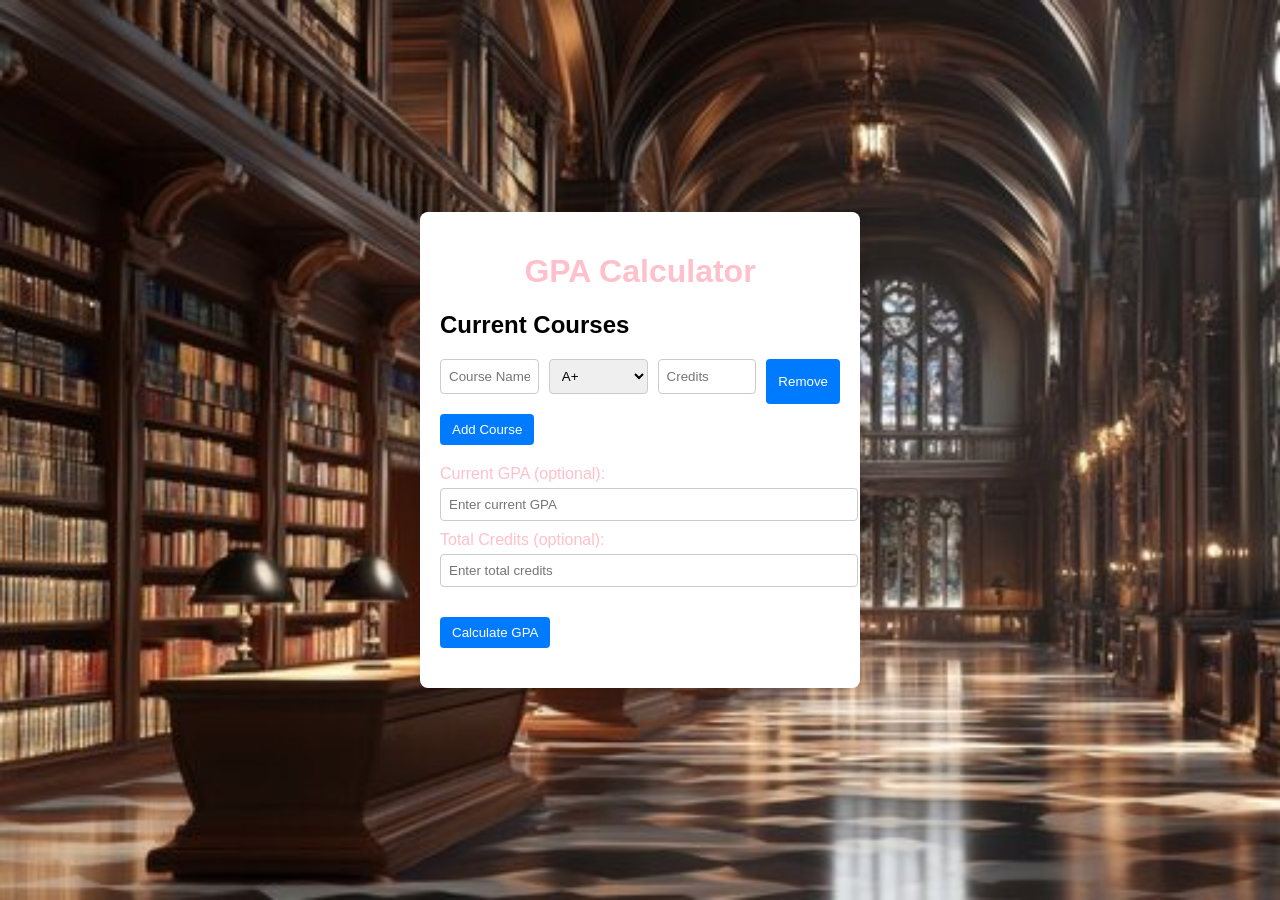
<file: index.HTML>
<!DOCTYPE html>
<html lang="en">
<head>
  <meta charset="UTF-8">
  <meta name="viewport" content="width=device-width, initial-scale=1.0">
  
  <link rel="stylesheet" href="styles.css">
  <title>For Pandang GPA Calculator </title>
</head>
<body>
  <div class="container">
    <h1>GPA Calculator</h1>
    
    <div class="course-input">
      <h2> Current Courses</h2>
      <div id="courses">
        <!-- Default course input -->
        <div class="course">
          <input type="text" class="course-name" placeholder="Course Name">
          <select class="grade">
            <option value="A+">A+</option>
            <option value="A">A</option>
            <option value="A-">A-</option>
            <option value="B+">B+</option>
            <option value="B">B</option>
            <option value="B-">B-</option>
            <option value="C+">C+</option>
            <option value="C">C</option>
            <option value="C-">C-</option>
            <option value="D+">D+</option>
            <option value="D">D</option>
            <option value="F">F</option>
          </select>
          <input type="number" class="credits" step="0.5" placeholder="Credits">
          <button class="remove-course">Remove</button>
        </div>
      </div>
      <button id="add-course">Add Course</button>
    </div>

    <div class="input-section">
      <label for="current-gpa">Current GPA (optional):</label>
      <input type="number" id="current-gpa" step="0.01" placeholder="Enter current GPA">
      <label for="total-credits">Total Credits (optional):</label>
      <input type="number" id="total-credits" step="0.5" placeholder="Enter total credits">
    </div>
    <button id="calculate-gpa">Calculate GPA</button>
    <div id="result"></div>
  </div>
  <script src="script.js"></script>
</body>
</html>
</file>
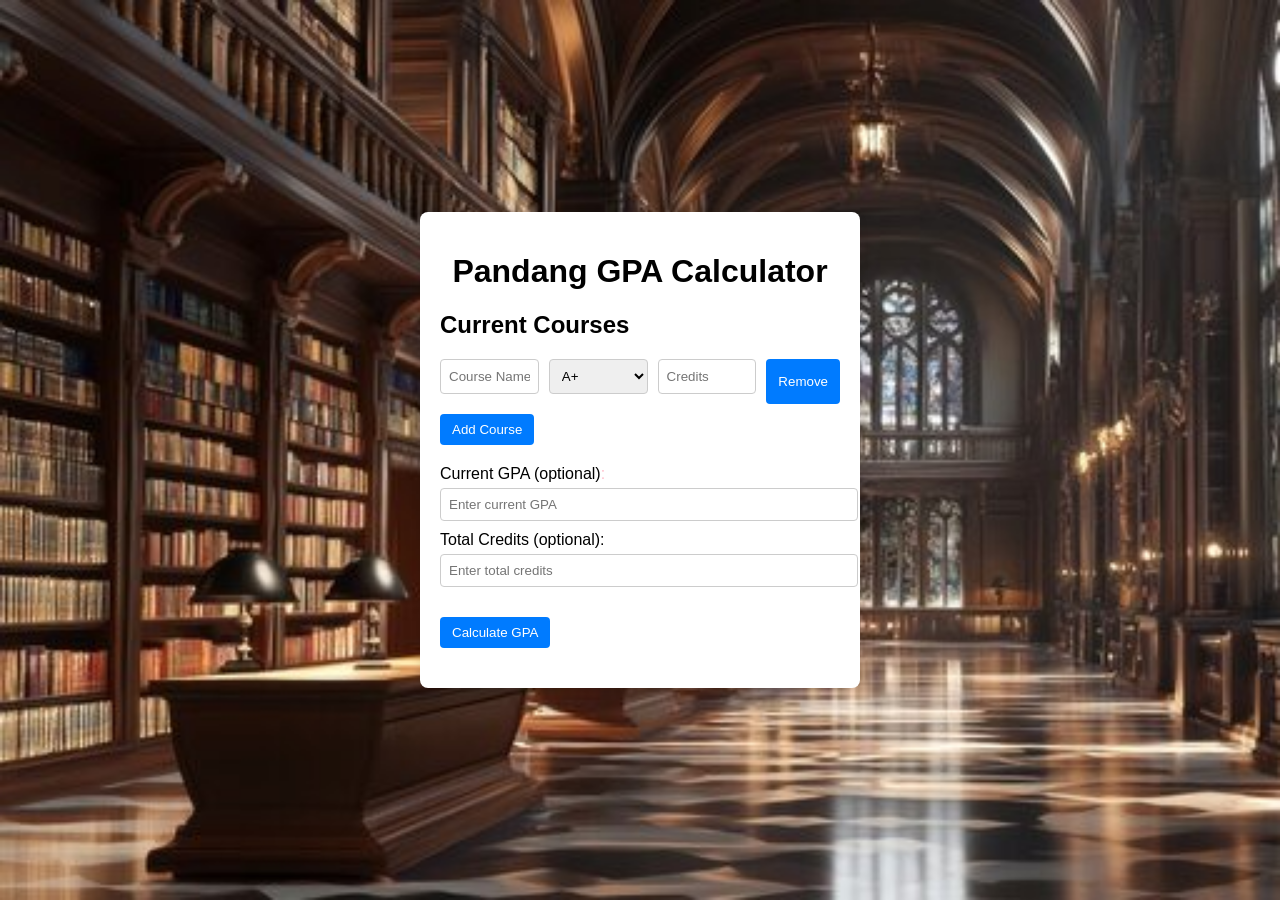
<file: index.html>
<!DOCTYPE html>
<html lang="en">
<head>
  <meta charset="UTF-8">
  <meta name="viewport" content="width=device-width, initial-scale=1.0">
  
  <link rel="stylesheet" href="styles.css">
  <title>For Pandang GPA Calculator </title>
</head>
<body>
  <div class="container">
    <h1> <span class="color">Pandang GPA Calculator</span> </h1>
    
    <div class="course-input">
      <h2> <span class="color">Current Courses</span></h2>
      <div id="courses">
        <!-- Default course input -->
        <div class="course">
          <input type="text" class="course-name" placeholder="Course Name">
          <select class="grade">
            <option value="A+">A+</option>
            <option value="A">A</option>
            <option value="A-">A-</option>
            <option value="B+">B+</option>
            <option value="B">B</option>
            <option value="B-">B-</option>
            <option value="C+">C+</option>
            <option value="C">C</option>
            <option value="C-">C-</option>
            <option value="D+">D+</option>
            <option value="D">D</option>
            <option value="F">F</option>
          </select>
          <input type="number" class="credits" step="0.5" placeholder="Credits">
          <button class="remove-course">Remove</button>
        </div>
      </div>
      <button id="add-course">Add Course</button>
    </div>

    <div class="input-section">
      <label for="current-gpa"> <span class="color">Current GPA (optional)</span>:</label>
      <input type="number" id="current-gpa" step="0.01" placeholder="Enter current GPA">
      <label for="total-credits"> <span class="color">Total Credits (optional): </span></label>
      <input type="number" id="total-credits" step="0.5" placeholder="Enter total credits">
    </div>
    <button id="calculate-gpa">Calculate GPA</button>
    <div id="result"></div>
  </div>
  <script src="script.js"></script>
</body>
</html>
</file>
<file: styles.css>
body {
  font-family: Arial, sans-serif;
  background-color: #f4f4f9;
  margin: 0;
  padding: 0;
  display: flex;
  justify-content: center;
  align-items: center;
  height: 100vh;
  background-image: url("book.jpg");
  background-repeat: no-repeat;
  background-size: cover;
 
}

.container {
  background-color: #fff;
  padding: 20px;
  border-radius: 8px;
  box-shadow: 0 4px 8px rgba(0, 0, 0, 0.1);
  width: 400px; 
  
  background-size: cover;
  background-repeat: no-repeat;
  
}

h1 {
  text-align: center;
  color: pink;
}

.input-section {
  margin-bottom: 20px;
}

label {
  display: block;
  margin-bottom: 5px;
  color: pink;
}
.color{
  
  color: black;
}

input, select {
  width: 100%;
  padding: 8px;
  margin-bottom: 10px;
  border: 1px solid #ccc;
  border-radius: 4px;
}

.course-input {
  margin-bottom: 20px;
}

.course {
  display: flex;
  gap: 10px;
  margin-bottom: 10px;
}

.course input, .course select {
  flex: 1;
}

button {
  padding: 8px 12px;
  border: none;
  border-radius: 4px;
  background-color: #007bff;
  color: white;
  cursor: pointer;
}

button:hover {
  background-color: #0056b3;
}

#result {
  margin-top: 20px;
  text-align: center;
  font-size: 1.2em;
  color: #333;
}
</file>
